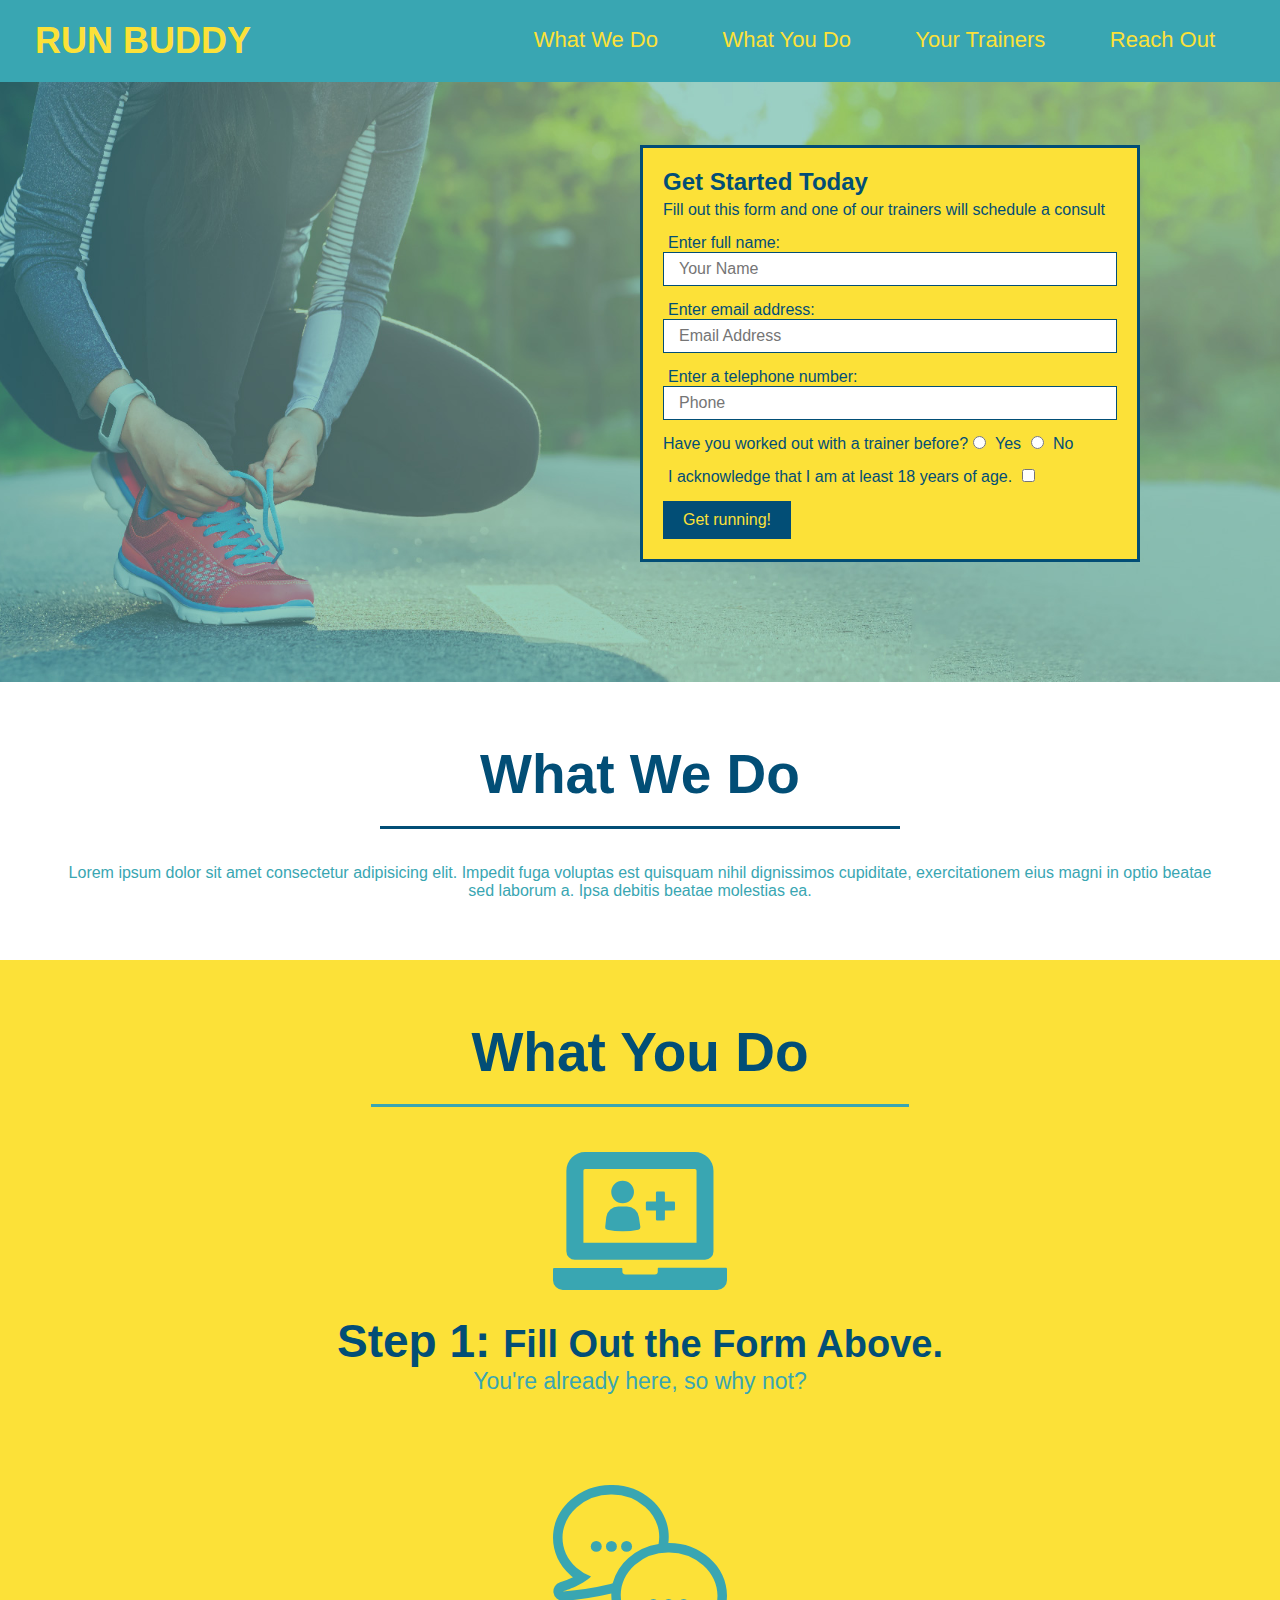
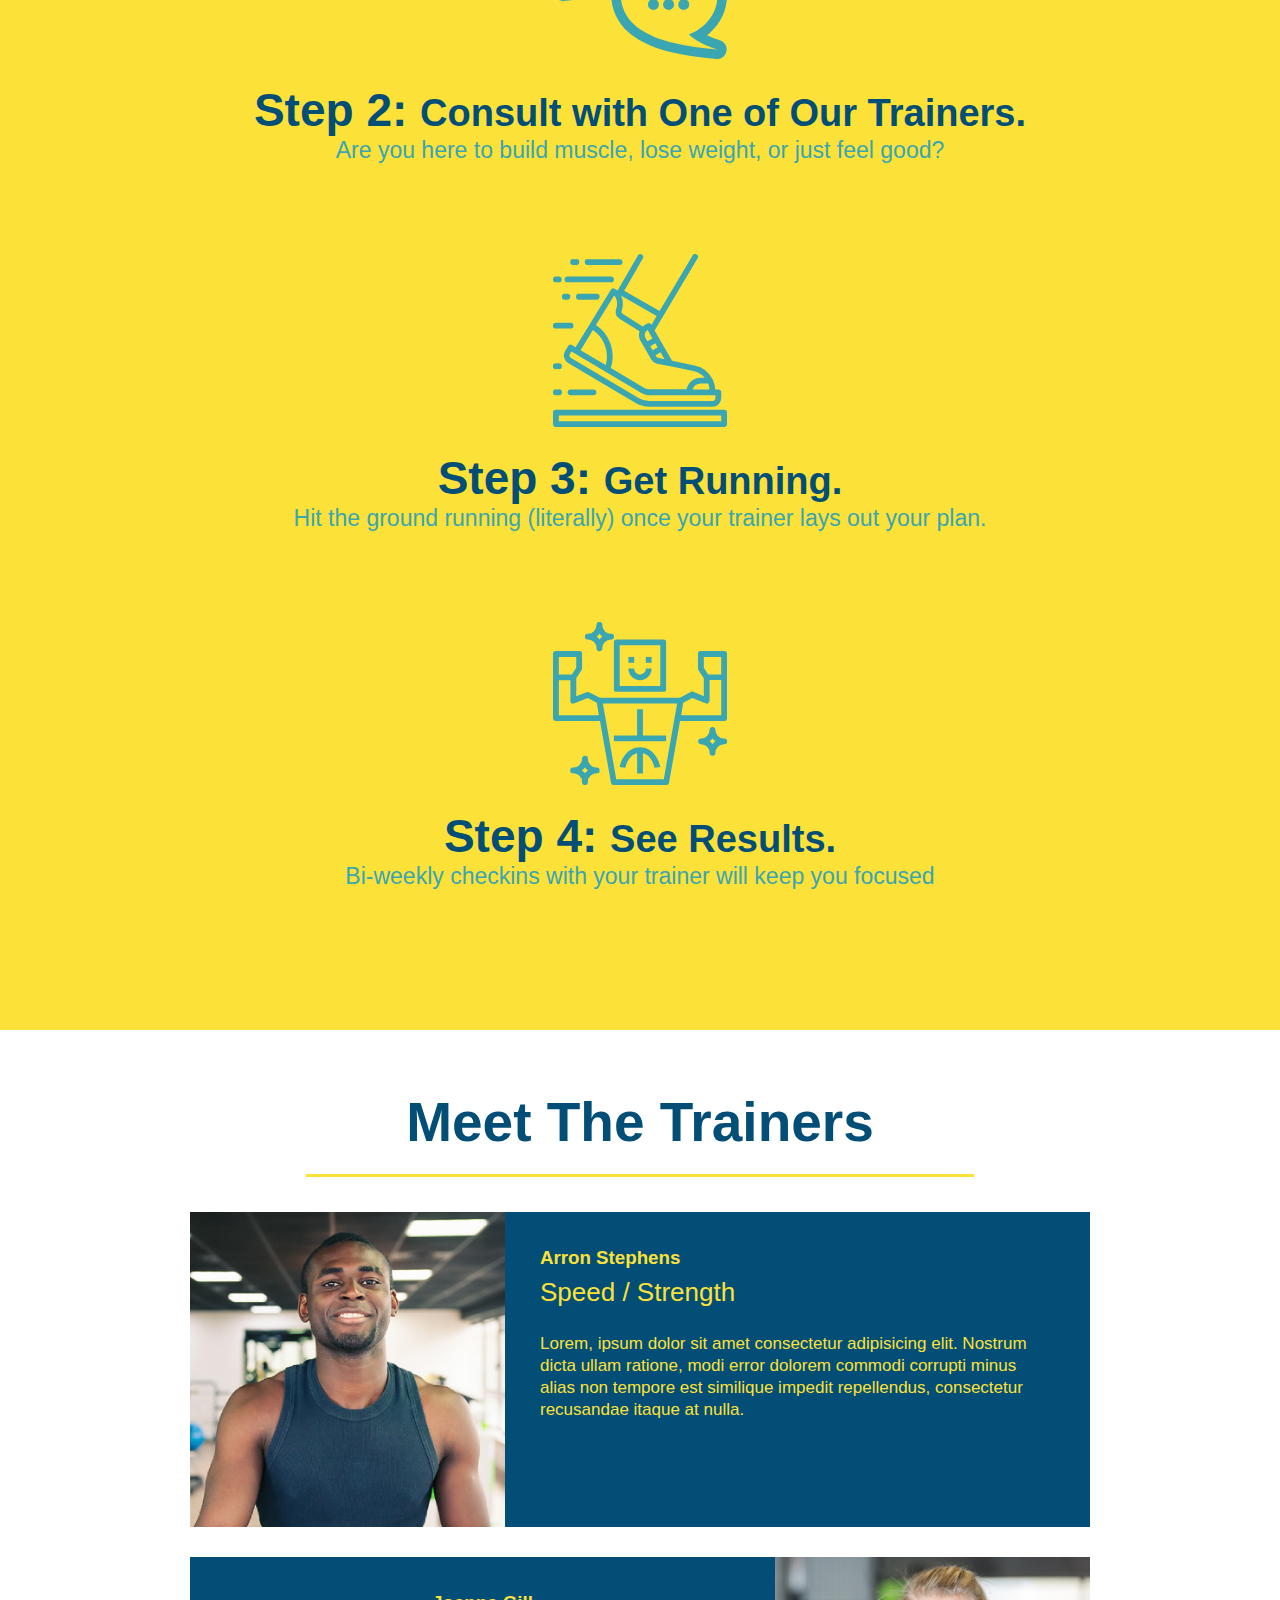
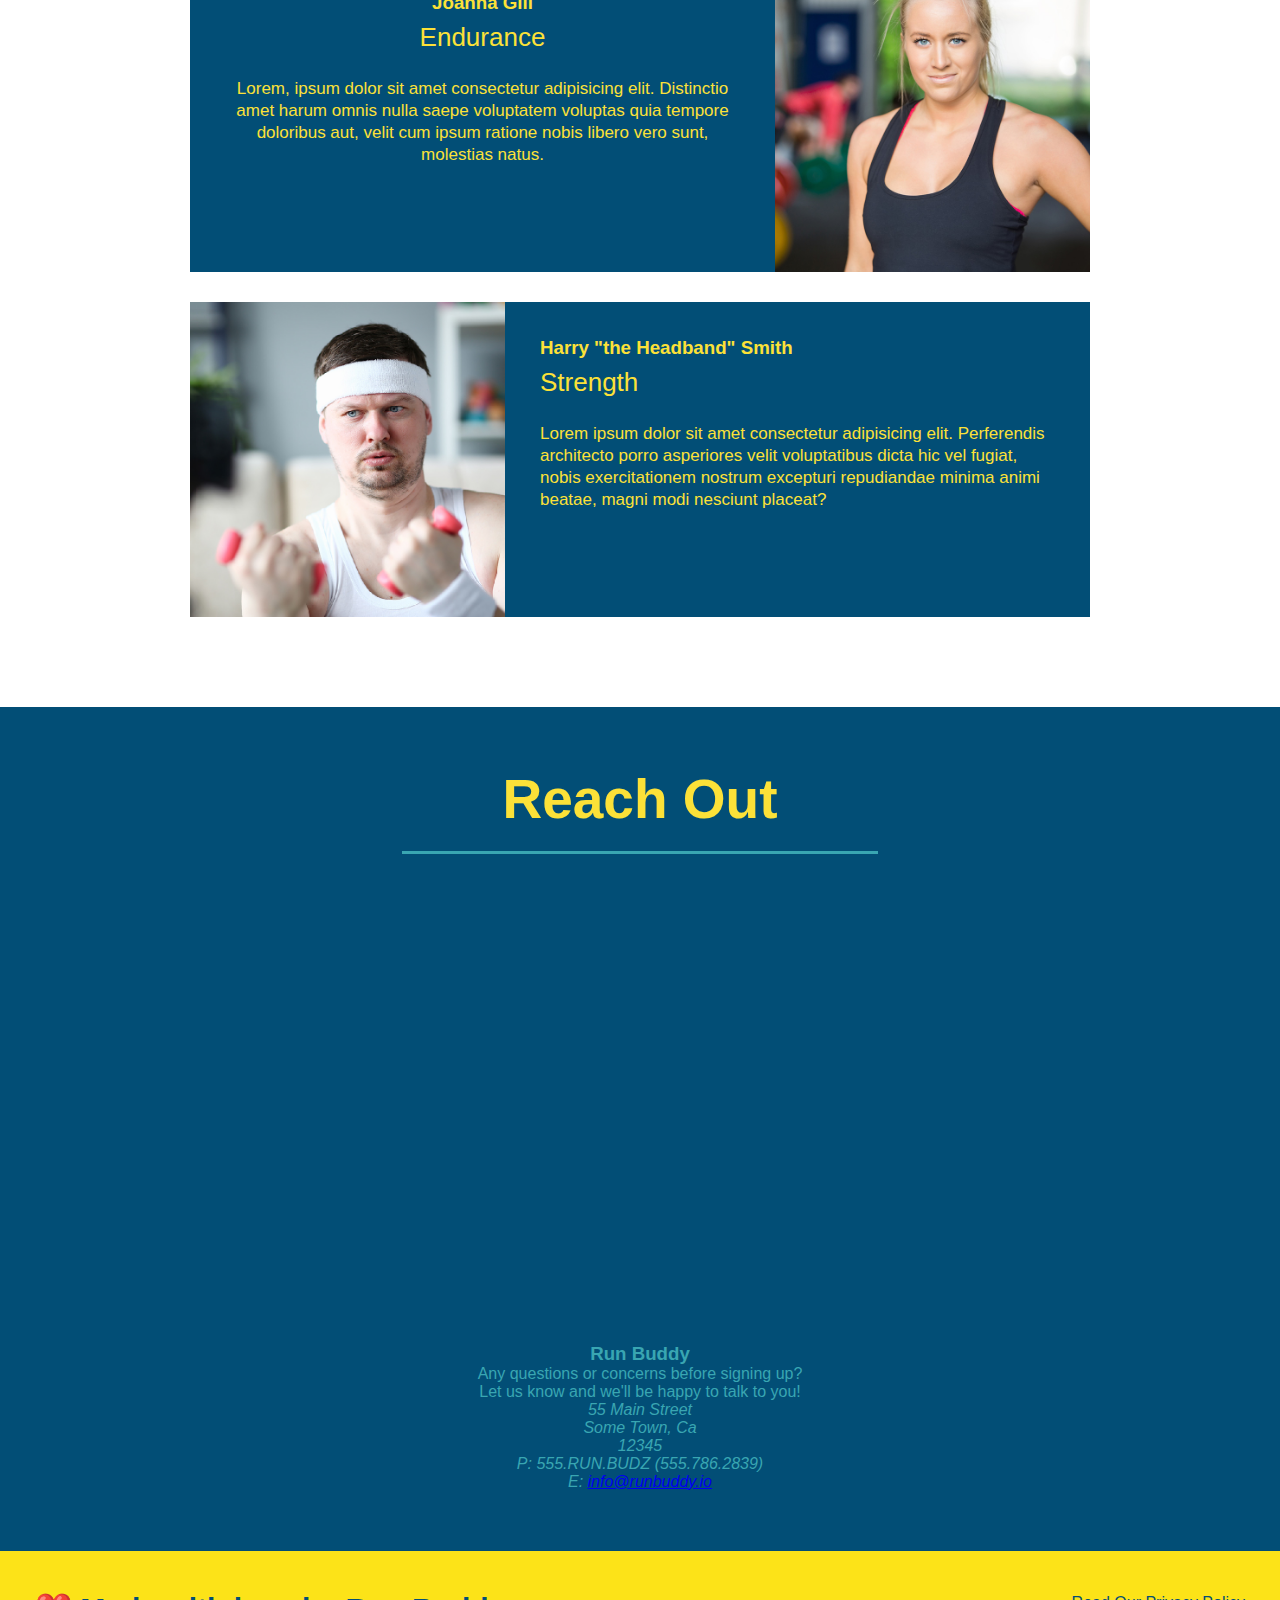
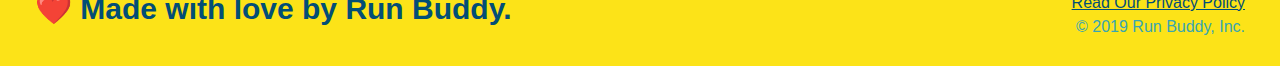
<file: run-buddy/index.html>
<!DOCTYPE html>
<html lang="en">
    <head>
        <meta charset="UTF-8"/>
        <title>RUN BUDDY</title>
        <link rel="stylesheet" href="./assets/css/style.css">
    </head>
    <body>
        <!-- navigation -->
        <header>
        <h1>
            <a href="/">RUN BUDDY</a>
        </h1>
        <nav>
            <!-- Unordered list element -->
            <ul>
                <!-- List item element -->
                <li>
                    <!-- Anchor element -->
                    <a href="#what-we-do">What We Do</a>
                </li>
                <li>
                    <a href="#what-you-do">What You Do</a>
                </li>
                <li>
                    <a href="#your-trainers">Your Trainers</a>
                </li>
                <li>
                    <a href="#reach-out">Reach Out</a>
                </li>
            </ul>
        </nav>
        </header>

        <!-- hero/jumbotron -->
        <section class="hero">
            <div class="hero-form">
                <h3>Get Started Today</h3>
                <p>Fill out this form and one of our trainers will schedule a consult</p>
            <!-- Add form element -->
            <form>
                <label for="name">Enter full name:</label>
                <input type="text" placeholder="Your Name" name="name" id="name" class="form-input" />
                <label for="email">Enter email address:</label>
                <input type="email" placeholder="Email Address" name="email" id="email" class="form-input" />
                <label for="phone">Enter a telephone number:</label>
                <input type="tel" placeholder="Phone" name="phone" id="phone" class="form-input"/>
            <p>
                Have you worked out with a trainer before?
                <input type="radio" name="trainer-confirm" id="trainer-yes" />
                <label for="trainer-yes">Yes</label>
                <input type="radio" name="trainer-confirm" id="trainer-no" />
                <label for="trainer-no">No</label>
            </p>
            <p>
                <label for="checkbox">
                    I acknowledge that I am at least 18 years of age.
                </label>
                <input type="checkbox" name="age-confirm" id="checkbox" />
            </p>
            <button type="submit">
                Get running!
            </button>
            </form>
            </div>
        </section>
        <!-- end hero -->

        <!-- "what we do" section -->
        <section id="what-we-do" class="intro">
            <h2 class="section-title primary border">What We Do</h2>
            <p>Lorem ipsum dolor sit amet consectetur adipisicing elit. Impedit fuga voluptas est quisquam nihil dignissimos cupiditate, exercitationem eius magni in optio beatae sed laborum a. Ipsa debitis beatae molestias ea.</p>
        </section>

        <!-- "what you do" section -->
        <section id="what-you-do" class="steps">
            <h2 class="section-title secondary-border">What You Do</h2>
            <div>
                <!-- insert this img element -->
                <img src="./assets/images/step-1.svg" alt="" />
                <h3>Step 1: <span>Fill Out the Form Above.</span></h3>
                <p>You're already here, so why not?</p>
            </div>

            <div>
                <img src="./assets/images/step-2.svg" alt="" />
                <h3>Step 2: <span>Consult with One of Our Trainers.</span></h3>
                <p>Are you here to build muscle, lose weight, or just feel good?</p>
                </div>
                
            <div>
                <img src="./assets/images/step-3.svg" alt="" />
                <h3>Step 3: <span>Get Running.</span></h3>
                <p>Hit the ground running (literally) once your trainer lays out your plan.</p>
            </div>

            <div>
                <img src="./assets/images/step-4.svg" alt="" />
                <h3>Step 4: <span>See Results.</span></h3>
                <p>Bi-weekly checkins with your trainer will keep you focused</p>
            </div>
        </section>

        <!-- "meet the trainers" section -->
        <section id="your-trainers" class="trainers">
            <h2 class="section-title primary-border">
                Meet The Trainers
            </h2>
            <article class="trainer">
                <img src="./assets/images/trainer-1.jpg" alt="Arron Stephens in his workout clothes, ready to pump iron" />
            <div class="trainer-bio text-left">
                <h3>Arron Stephens</h3>
                <h4>Speed / Strength</h4>
                <p>
                    Lorem, ipsum dolor sit amet consectetur adipisicing elit. Nostrum dicta ullam ratione, modi error dolorem commodi corrupti minus alias non tempore est 
                    similique impedit repellendus, consectetur recusandae itaque at nulla.
                </p>
            </div>
            </article>

            <!-- second trainer bio -->
            <article class="trainer">
                <div class="trainer-bio text-right">
                   <h3>Joanna Gill</h3>
                   <h4>Endurance</h4> 
                   <p>
                       Lorem, ipsum dolor sit amet consectetur adipisicing elit. Distinctio amet harum omnis nulla saepe voluptatem voluptas quia tempore doloribus aut, 
                       velit cum ipsum ratione nobis libero vero sunt, molestias natus.
                   </p>
                </div>
                <img src="./assets/images/trainer-2.jpg" alt="Joanna Gill cooling off after a workout" />
            </article>
            <!-- third trainer bio -->
            <article class="trainer">
                <img src="./assets/images/trainer-3.jpg" alt="Harry Smith wearing a headband and lifting comically small pink weights" />
                <div class="trainer-bio text-left">
                    <h3>Harry "the Headband" Smith</h3>
                    <h4>Strength</h4>
                    <p>
                        Lorem ipsum dolor sit amet consectetur adipisicing elit. Perferendis architecto porro asperiores velit voluptatibus dicta hic vel fugiat, 
                        nobis exercitationem nostrum excepturi repudiandae minima animi beatae, magni modi nesciunt placeat?
                    </p>
                </div>
            </article>
        </section>

        <!-- "reach out" section -->
        <section id="reach-out" class="contact">
            <h2 class="section-title secondary-border">Reach Out</h2>
            <div class="contact info">
                <iframe src="https://www.google.com/maps/embed?pb=!1m18!1m12!1m3!1d2828.364745866645!2d-93.24440348421113!3d44.854868881913866!2m3!1f0!2f0!3f0!3m2!1i1024!2i768!4f13.1!3m3!1m2!1s0x87f62f6c393c612d%3A0xb3c6f1806e78286b!2sMall%20of%20America%C2%AE!5e0!3m2!1sen!2sus!4v1634283811141!5m2!1sen!2sus" style="border:0;" allowfullscreen="" loading="lazy" width="600" height="450" style="border:0;" allowfullscreen="" loading="lazy">
                </iframe>
            </div>
            <div>
                <h3>Run Buddy</h3>
                <p>
                    Any questions or concerns before signing up?
                <br/>
                Let us know and we'll be happy to talk to you!
                </p>
                <address>
                    55 Main Street <br/>
                    Some Town, Ca <br/>
                    12345 <br/>
                    P: 555.RUN.BUDZ (555.786.2839)<br/>
                    E: <a href="mailto:info@runbuddy.io">info@runbuddy.io</a>
                </address>
            </div>
        </section>

        <!-- footer -->
        <footer>
            <h2>❤️ Made with love by Run Buddy.</h2>
            <div>
                <a href="#">Read Our Privacy Policy</a><br/>
                &copy; 2019 Run Buddy, Inc.
            </div>
        </footer>
    </body>
</html>
</file>
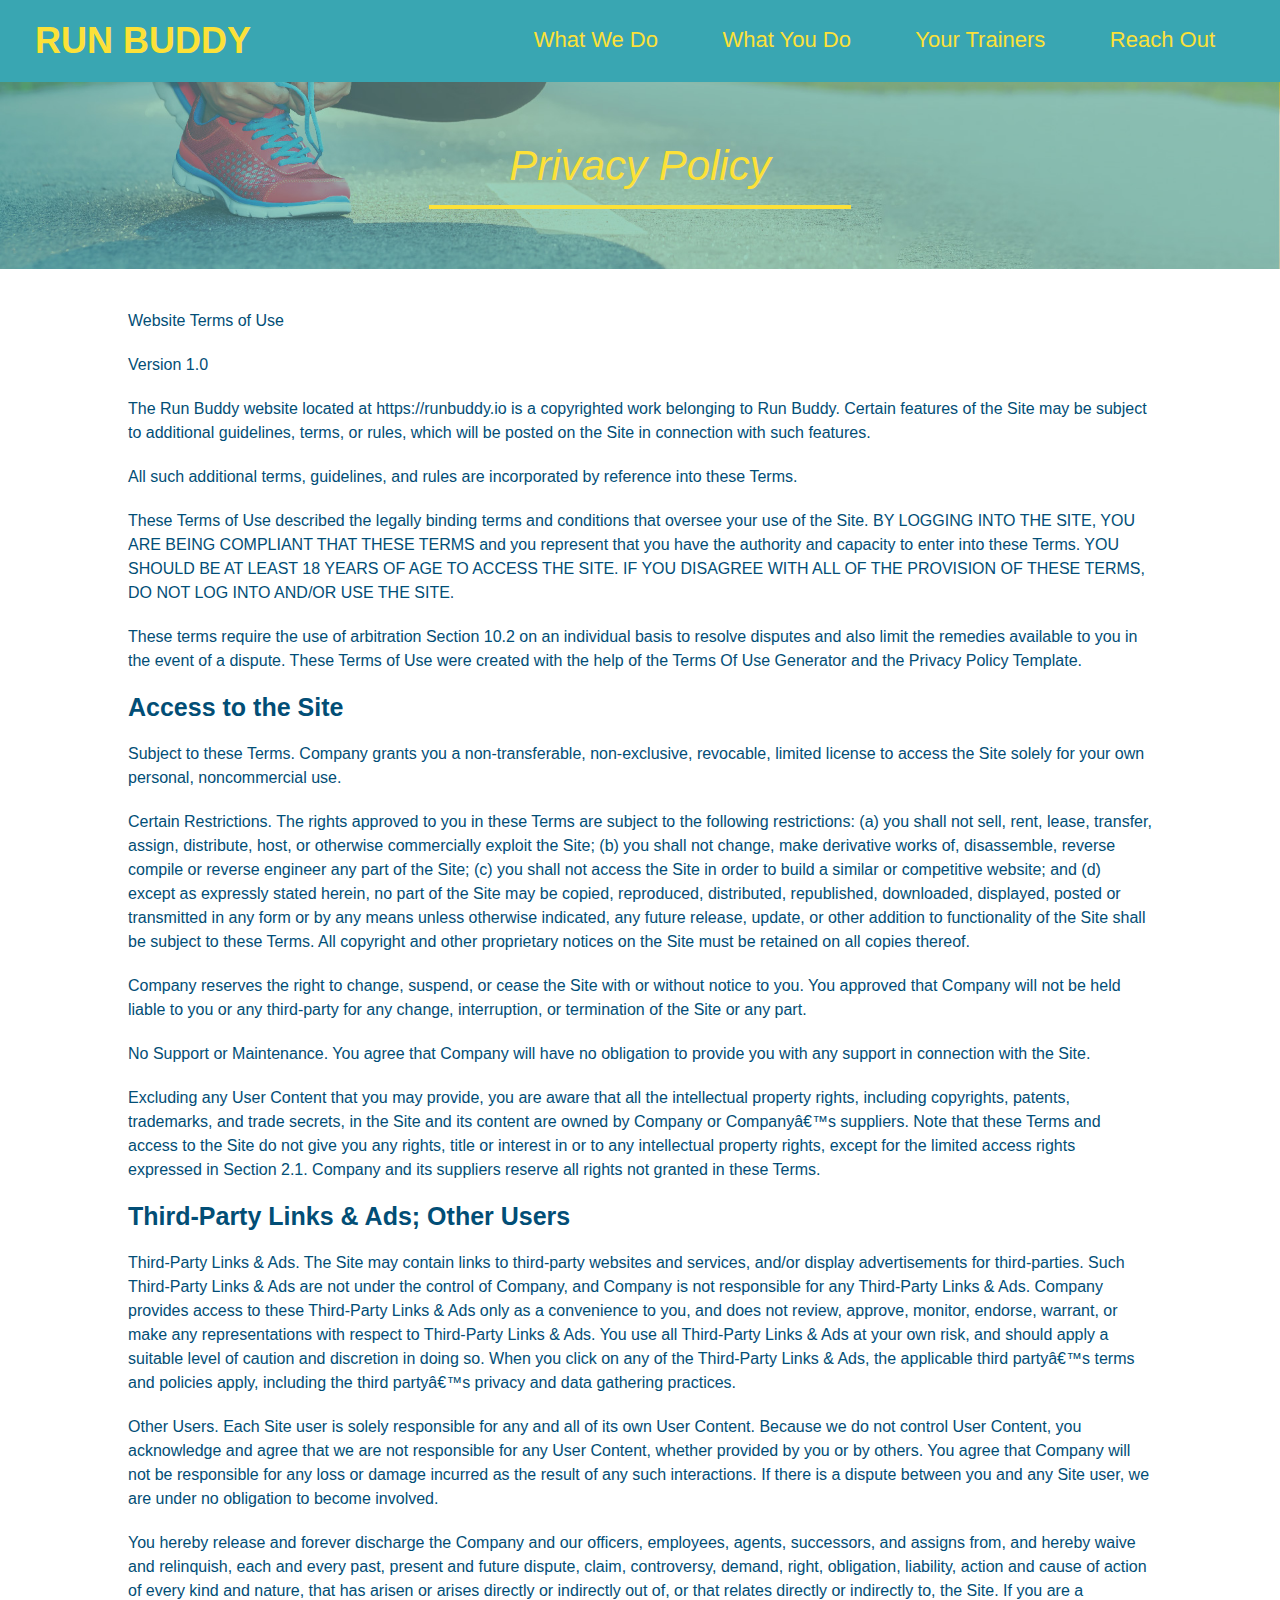
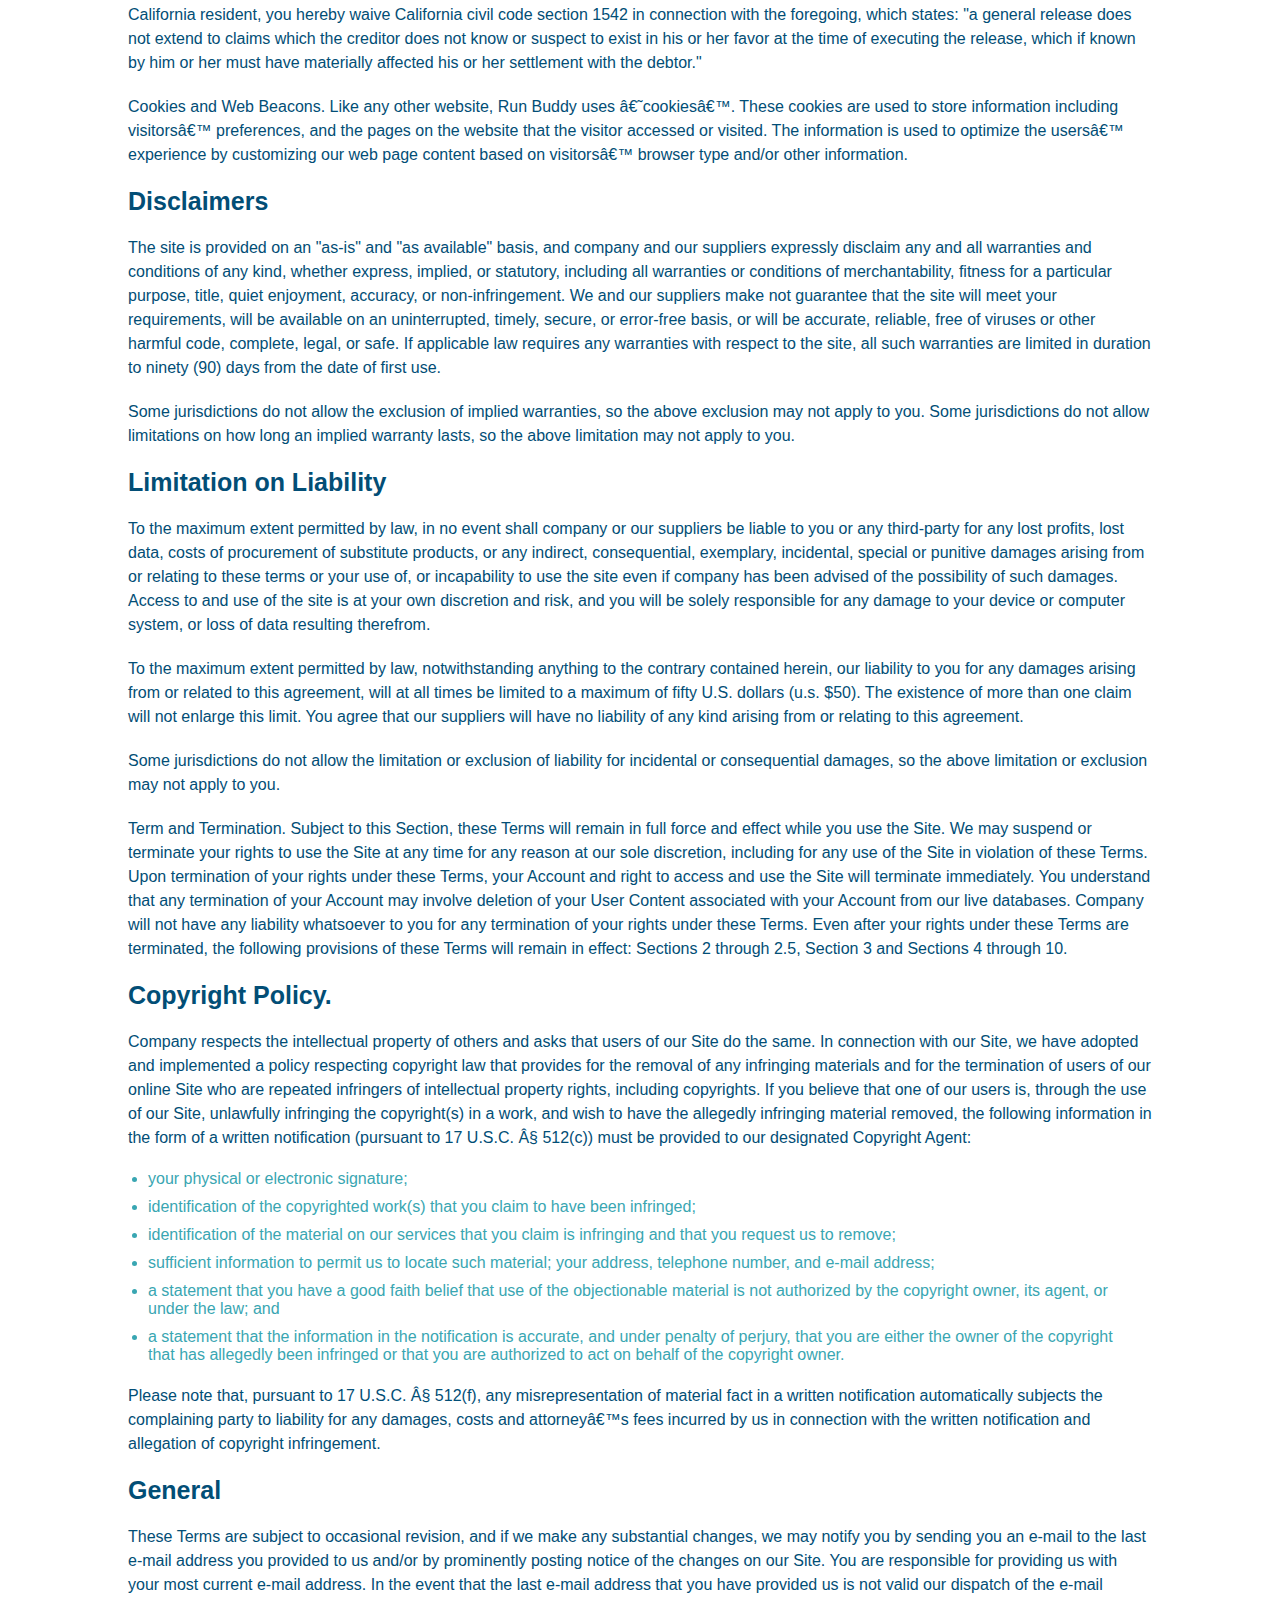
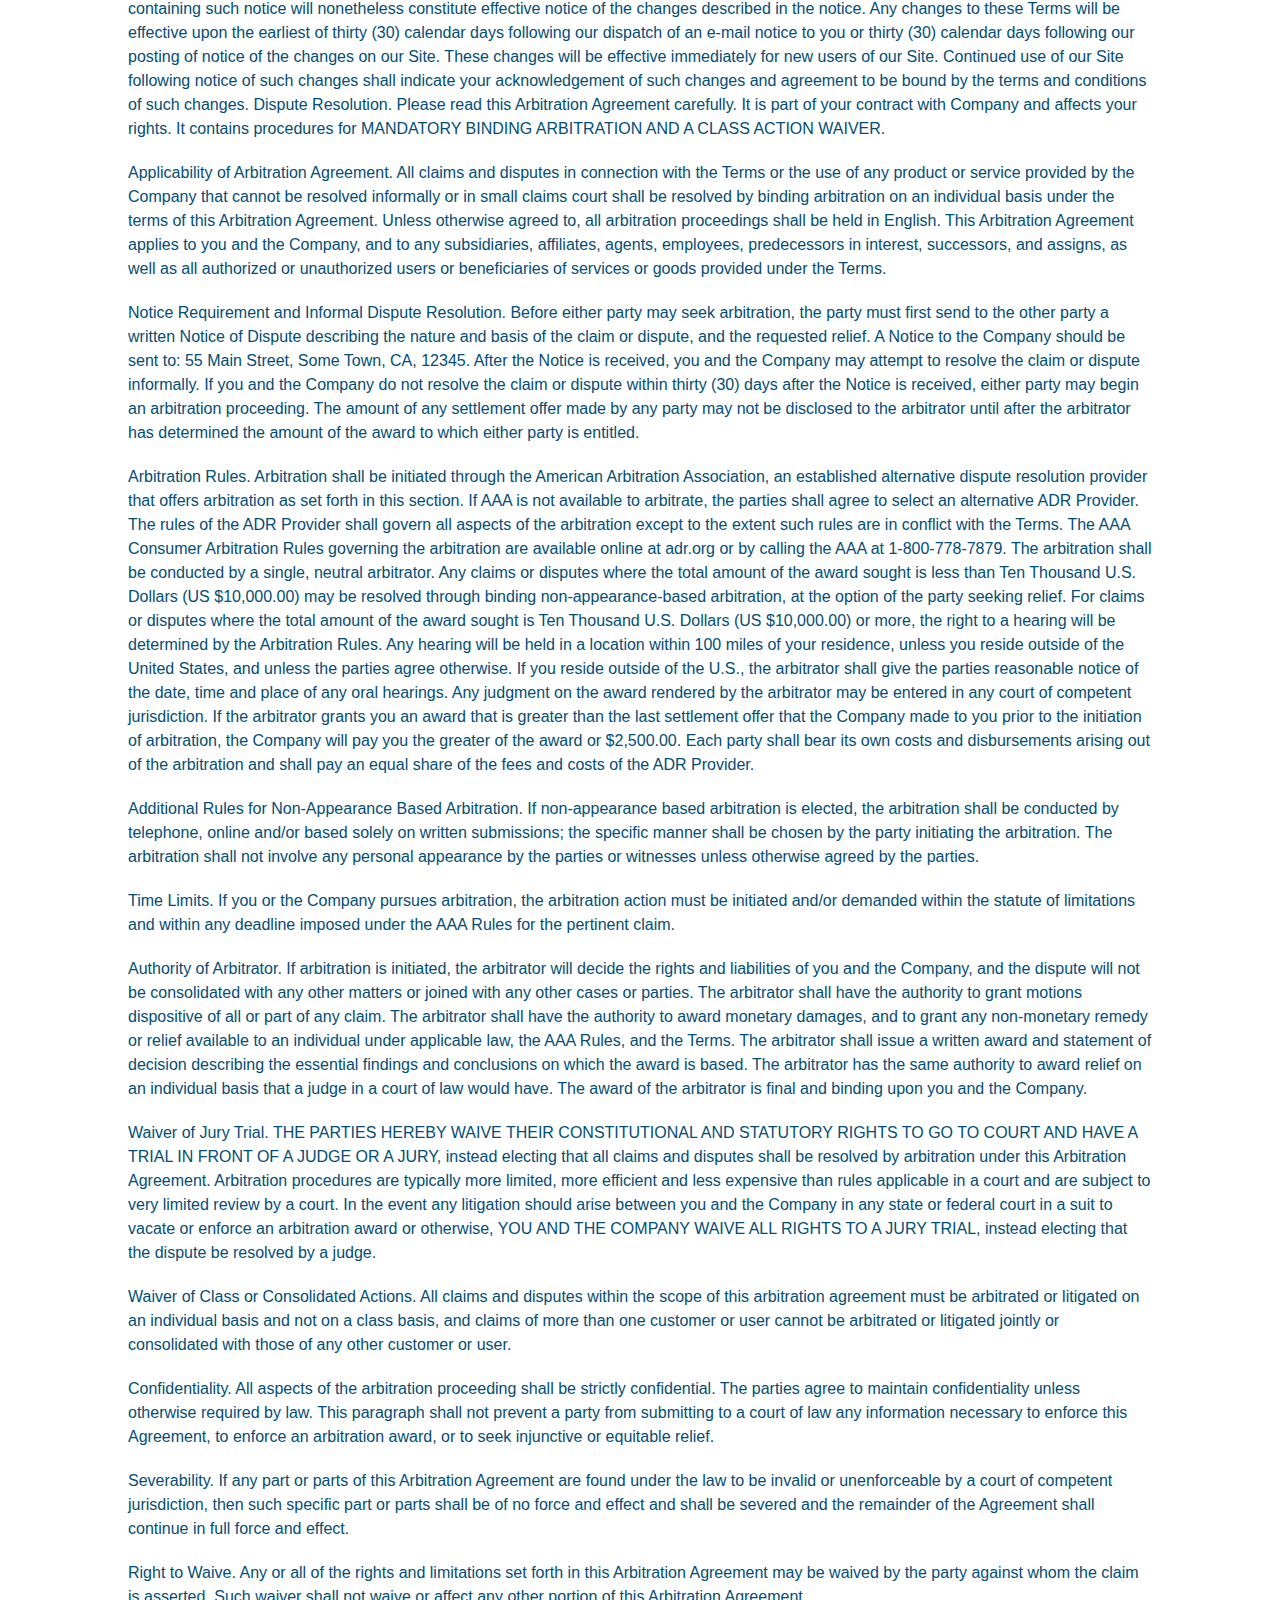
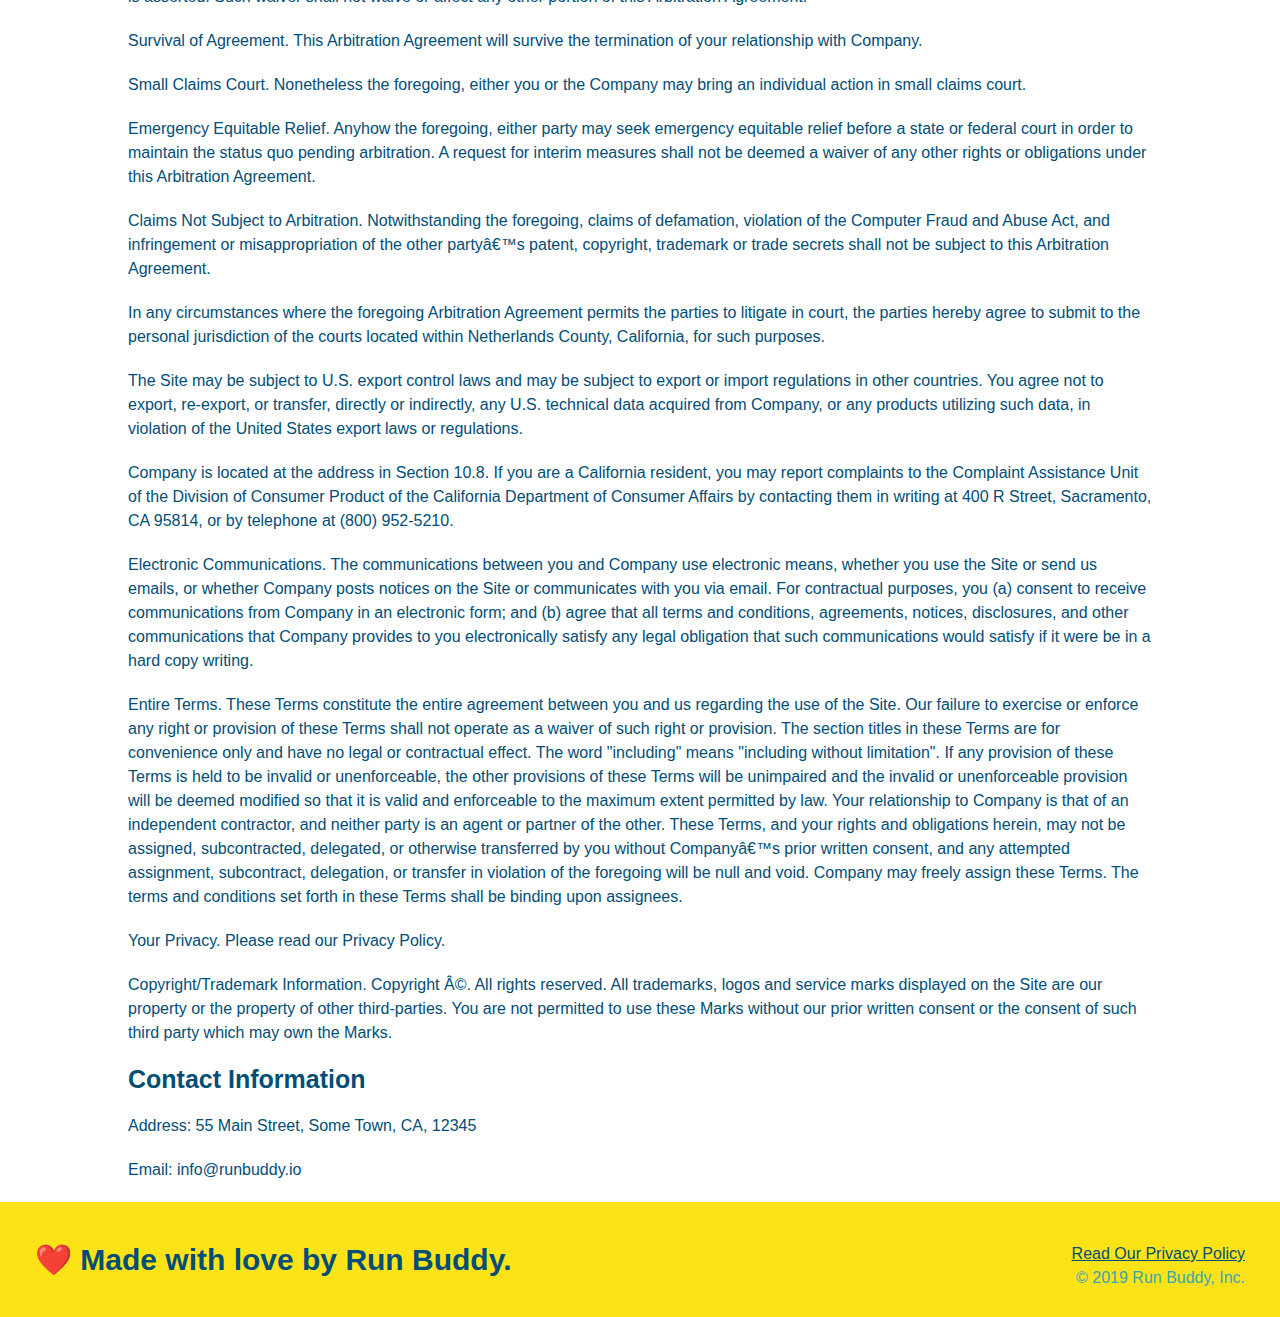
<file: run-buddy/privacy-policy.html>
<!DOCTYPE html>
<html lang="en">
    <head>
        <meta charset="UTF-8" />
        <title>Privacy Policy - Run Buddy</title>
        <link rel="stylesheet" href="./assets/css/style.css" />

        <link rel="stylesheet" href="./assets/css/secondary-styles.css" /> 
        <body>
             <!-- navigation -->
        <header>
            <h1>
                <a href="/">RUN BUDDY</a>
            </h1>
            <nav>
                <!-- Unordered list element -->
                <ul>
                    <!-- List item element -->
                    <li>
                        <!-- Anchor element -->
                        <a href="./index.html#what-we-do">What We Do</a>
                    </li>
                    <li>
                        <a href="./index.html#what-you-do">What You Do</a>
                    </li>
                    <li>
                        <a href="./index.html#your-trainers">Your Trainers</a>
                    </li>
                    <li>
                        <a href="./index.html#reach-out">Reach Out</a>
                    </li>
                </ul>
            </nav>
            </header>

            <section class="hero">
                <h2 class="page-title">
                    Privacy Policy
                </h2>
            </section>
            
            <article class="secondary-content">
                <p>
                    Website Terms of Use
                  </p>
            
                  <p>
                    Version 1.0
                  </p>
            
                  <p>
                    The Run Buddy website located at https://runbuddy.io is a copyrighted work belonging to Run Buddy. Certain
                    features of the Site may be subject to additional guidelines, terms, or rules, which will be posted on the Site
                    in connection with such features.
                  </p>
            
                  <p>
                    All such additional terms, guidelines, and rules are incorporated by reference into these Terms.
                  </p>
            
                  <p>
                    These Terms of Use described the legally binding terms and conditions that oversee your use of the Site. BY
                    LOGGING INTO THE SITE, YOU ARE BEING COMPLIANT THAT THESE TERMS and you represent that you have the authority
                    and capacity to enter into these Terms. YOU SHOULD BE AT LEAST 18 YEARS OF AGE TO ACCESS THE SITE. IF YOU
                    DISAGREE WITH ALL OF THE PROVISION OF THESE TERMS, DO NOT LOG INTO AND/OR USE THE SITE.
                  </p>
            
                  <p>
                    These terms require the use of arbitration Section 10.2 on an individual basis to resolve disputes and also
                    limit the remedies available to you in the event of a dispute. These Terms of Use were created with the help of
                    the Terms Of Use Generator and the Privacy Policy Template.
                  </p>
            
                  <h3>
                    Access to the Site
                  </h3>
            
                  <p>
                    Subject to these Terms. Company grants you a non-transferable, non-exclusive, revocable, limited license to
                    access the Site solely for your own personal, noncommercial use.
                  </p>
            
                  <p>
                    Certain Restrictions. The rights approved to you in these Terms are subject to the following restrictions: (a)
                    you shall not sell, rent, lease, transfer, assign, distribute, host, or otherwise commercially exploit the Site;
                    (b) you shall not change, make derivative works of, disassemble, reverse compile or reverse engineer any part of
                    the Site; (c) you shall not access the Site in order to build a similar or competitive website; and (d) except
                    as expressly stated herein, no part of the Site may be copied, reproduced, distributed, republished, downloaded,
                    displayed, posted or transmitted in any form or by any means unless otherwise indicated, any future release,
                    update, or other addition to functionality of the Site shall be subject to these Terms. All copyright and other
                    proprietary notices on the Site must be retained on all copies thereof.
                  </p>
            
                  <p>
                    Company reserves the right to change, suspend, or cease the Site with or without notice to you. You approved
                    that Company will not be held liable to you or any third-party for any change, interruption, or termination of
                    the Site or any part.
                  </p>
            
                  <p>
                    No Support or Maintenance. You agree that Company will have no obligation to provide you with any support in
                    connection with the Site.
                  </p>
            
                  <p>
                    Excluding any User Content that you may provide, you are aware that all the intellectual property rights,
                    including copyrights, patents, trademarks, and trade secrets, in the Site and its content are owned by Company
                    or Companyâ€™s suppliers. Note that these Terms and access to the Site do not give you any rights, title or
                    interest in or to any intellectual property rights, except for the limited access rights expressed in Section
                    2.1. Company and its suppliers reserve all rights not granted in these Terms.
                  </p>
            
                  <h3>
                    Third-Party Links & Ads; Other Users
                  </h3>
            
                  <p>
                    Third-Party Links & Ads. The Site may contain links to third-party websites and services, and/or display
                    advertisements for third-parties. Such Third-Party Links & Ads are not under the control of Company, and Company
                    is not responsible for any Third-Party Links & Ads. Company provides access to these Third-Party Links & Ads
                    only as a convenience to you, and does not review, approve, monitor, endorse, warrant, or make any
                    representations with respect to Third-Party Links & Ads. You use all Third-Party Links & Ads at your own risk,
                    and should apply a suitable level of caution and discretion in doing so. When you click on any of the
                    Third-Party Links & Ads, the applicable third partyâ€™s terms and policies apply, including the third partyâ€™s
                    privacy and data gathering practices.
                  </p>
            
                  <p>
                    Other Users. Each Site user is solely responsible for any and all of its own User Content. Because we do not
                    control User Content, you acknowledge and agree that we are not responsible for any User Content, whether
                    provided by you or by others. You agree that Company will not be responsible for any loss or damage incurred as
                    the result of any such interactions. If there is a dispute between you and any Site user, we are under no
                    obligation to become involved.
                  </p>
            
                  <p>
                    You hereby release and forever discharge the Company and our officers, employees, agents, successors, and
                    assigns from, and hereby waive and relinquish, each and every past, present and future dispute, claim,
                    controversy, demand, right, obligation, liability, action and cause of action of every kind and nature, that has
                    arisen or arises directly or indirectly out of, or that relates directly or indirectly to, the Site. If you are
                    a California resident, you hereby waive California civil code section 1542 in connection with the foregoing,
                    which states: "a general release does not extend to claims which the creditor does not know or suspect to exist
                    in his or her favor at the time of executing the release, which if known by him or her must have materially
                    affected his or her settlement with the debtor."
                  </p>
            
                  <p>
                    Cookies and Web Beacons. Like any other website, Run Buddy uses â€˜cookiesâ€™. These cookies are used to store
                    information including visitorsâ€™ preferences, and the pages on the website that the visitor accessed or visited.
                    The information is used to optimize the usersâ€™ experience by customizing our web page content based on visitorsâ€™
                    browser type and/or other information.
                  </p>
            
                  <h3>
                    Disclaimers
                  </h3>
            
                  <p>
                    The site is provided on an "as-is" and "as available" basis, and company and our suppliers expressly disclaim
                    any and all warranties and conditions of any kind, whether express, implied, or statutory, including all
                    warranties or conditions of merchantability, fitness for a particular purpose, title, quiet enjoyment, accuracy,
                    or non-infringement. We and our suppliers make not guarantee that the site will meet your requirements, will be
                    available on an uninterrupted, timely, secure, or error-free basis, or will be accurate, reliable, free of
                    viruses or other harmful code, complete, legal, or safe. If applicable law requires any warranties with respect
                    to the site, all such warranties are limited in duration to ninety (90) days from the date of first use.
                  </p>
            
                  <p>
                    Some jurisdictions do not allow the exclusion of implied warranties, so the above exclusion may not apply to
                    you. Some jurisdictions do not allow limitations on how long an implied warranty lasts, so the above limitation
                    may not apply to you.
                  </p>
            
                  <h3>
                    Limitation on Liability
                  </h3>
            
                  <p>
                    To the maximum extent permitted by law, in no event shall company or our suppliers be liable to you or any
                    third-party for any lost profits, lost data, costs of procurement of substitute products, or any indirect,
                    consequential, exemplary, incidental, special or punitive damages arising from or relating to these terms or
                    your use of, or incapability to use the site even if company has been advised of the possibility of such
                    damages. Access to and use of the site is at your own discretion and risk, and you will be solely responsible
                    for any damage to your device or computer system, or loss of data resulting therefrom.
                  </p>
            
                  <p>
                    To the maximum extent permitted by law, notwithstanding anything to the contrary contained herein, our liability
                    to you for any damages arising from or related to this agreement, will at all times be limited to a maximum of
                    fifty U.S. dollars (u.s. $50). The existence of more than one claim will not enlarge this limit. You agree that
                    our suppliers will have no liability of any kind arising from or relating to this agreement.
                  </p>
            
                  <p>
                    Some jurisdictions do not allow the limitation or exclusion of liability for incidental or consequential
                    damages, so the above limitation or exclusion may not apply to you.
                  </p>
            
                  <p>
                    Term and Termination. Subject to this Section, these Terms will remain in full force and effect while you use
                    the Site. We may suspend or terminate your rights to use the Site at any time for any reason at our sole
                    discretion, including for any use of the Site in violation of these Terms. Upon termination of your rights under
                    these Terms, your Account and right to access and use the Site will terminate immediately. You understand that
                    any termination of your Account may involve deletion of your User Content associated with your Account from our
                    live databases. Company will not have any liability whatsoever to you for any termination of your rights under
                    these Terms. Even after your rights under these Terms are terminated, the following provisions of these Terms
                    will remain in effect: Sections 2 through 2.5, Section 3 and Sections 4 through 10.
                  </p>
            
                  <h3>
                    Copyright Policy.
                  </h3>
            
                  <p>
                    Company respects the intellectual property of others and asks that users of our Site do the same. In connection
                    with our Site, we have adopted and implemented a policy respecting copyright law that provides for the removal
                    of any infringing materials and for the termination of users of our online Site who are repeated infringers of
                    intellectual property rights, including copyrights. If you believe that one of our users is, through the use of
                    our Site, unlawfully infringing the copyright(s) in a work, and wish to have the allegedly infringing material
                    removed, the following information in the form of a written notification (pursuant to 17 U.S.C. Â§ 512(c)) must
                    be provided to our designated Copyright Agent:
                  </p>
            
                  <ul>
                    <li>
                      your physical or electronic signature;
                    </li>
                    <li>
                      identification of the copyrighted work(s) that you claim to have been infringed;
                    </li>
                    <li>
                      identification of the material on our services that you claim is infringing and that you request us to remove;
                    </li>
                    <li>
                      sufficient information to permit us to locate such material; your address, telephone number, and e-mail
                      address;
                    </li>
                    <li>
                      a statement that you have a good faith belief that use of the objectionable material is not authorized by the
                      copyright owner, its agent, or under the law; and
                    </li>
                    <li>
                      a statement that the information in the notification is accurate, and under penalty of perjury, that you are
                      either the owner of the copyright that has allegedly been infringed or that you are authorized to act on
                      behalf of the copyright owner.
                    </li>
                  </ul>
            
                  <p>
                    Please note that, pursuant to 17 U.S.C. Â§ 512(f), any misrepresentation of material fact in a written
                    notification automatically subjects the complaining party to liability for any damages, costs and attorneyâ€™s
                    fees incurred by us in connection with the written notification and allegation of copyright infringement.
                  </p>
            
                  <h3>
                    General
                  </h3>
            
                  <p>
                    These Terms are subject to occasional revision, and if we make any substantial changes, we may notify you by
                    sending you an e-mail to the last e-mail address you provided to us and/or by prominently posting notice of the
                    changes on our Site. You are responsible for providing us with your most current e-mail address. In the event
                    that the last e-mail address that you have provided us is not valid our dispatch of the e-mail containing such
                    notice will nonetheless constitute effective notice of the changes described in the notice. Any changes to these
                    Terms will be effective upon the earliest of thirty (30) calendar days following our dispatch of an e-mail
                    notice to you or thirty (30) calendar days following our posting of notice of the changes on our Site. These
                    changes will be effective immediately for new users of our Site. Continued use of our Site following notice of
                    such changes shall indicate your acknowledgement of such changes and agreement to be bound by the terms and
                    conditions of such changes. Dispute Resolution. Please read this Arbitration Agreement carefully. It is part of
                    your contract with Company and affects your rights. It contains procedures for MANDATORY BINDING ARBITRATION AND
                    A CLASS ACTION WAIVER.
                  </p>
            
                  <p>
                    Applicability of Arbitration Agreement. All claims and disputes in connection with the Terms or the use of any
                    product or service provided by the Company that cannot be resolved informally or in small claims court shall be
                    resolved by binding arbitration on an individual basis under the terms of this Arbitration Agreement. Unless
                    otherwise agreed to, all arbitration proceedings shall be held in English. This Arbitration Agreement applies to
                    you and the Company, and to any subsidiaries, affiliates, agents, employees, predecessors in interest,
                    successors, and assigns, as well as all authorized or unauthorized users or beneficiaries of services or goods
                    provided under the Terms.
                  </p>
            
                  <p>
                    Notice Requirement and Informal Dispute Resolution. Before either party may seek arbitration, the party must
                    first send to the other party a written Notice of Dispute describing the nature and basis of the claim or
                    dispute, and the requested relief. A Notice to the Company should be sent to: 55 Main Street, Some Town, CA,
                    12345. After the Notice is received, you and the Company may attempt to resolve the claim or dispute informally.
                    If you and the Company do not resolve the claim or dispute within thirty (30) days after the Notice is received,
                    either party may begin an arbitration proceeding. The amount of any settlement offer made by any party may not
                    be disclosed to the arbitrator until after the arbitrator has determined the amount of the award to which either
                    party is entitled.
                  </p>
            
                  <p>
                    Arbitration Rules. Arbitration shall be initiated through the American Arbitration Association, an established
                    alternative dispute resolution provider that offers arbitration as set forth in this section. If AAA is not
                    available to arbitrate, the parties shall agree to select an alternative ADR Provider. The rules of the ADR
                    Provider shall govern all aspects of the arbitration except to the extent such rules are in conflict with the
                    Terms. The AAA Consumer Arbitration Rules governing the arbitration are available online at adr.org or by
                    calling the AAA at 1-800-778-7879. The arbitration shall be conducted by a single, neutral arbitrator. Any
                    claims or disputes where the total amount of the award sought is less than Ten Thousand U.S. Dollars (US
                    $10,000.00) may be resolved through binding non-appearance-based arbitration, at the option of the party seeking
                    relief. For claims or disputes where the total amount of the award sought is Ten Thousand U.S. Dollars (US
                    $10,000.00) or more, the right to a hearing will be determined by the Arbitration Rules. Any hearing will be
                    held in a location within 100 miles of your residence, unless you reside outside of the United States, and
                    unless the parties agree otherwise. If you reside outside of the U.S., the arbitrator shall give the parties
                    reasonable notice of the date, time and place of any oral hearings. Any judgment on the award rendered by the
                    arbitrator may be entered in any court of competent jurisdiction. If the arbitrator grants you an award that is
                    greater than the last settlement offer that the Company made to you prior to the initiation of arbitration, the
                    Company will pay you the greater of the award or $2,500.00. Each party shall bear its own costs and
                    disbursements arising out of the arbitration and shall pay an equal share of the fees and costs of the ADR
                    Provider.
                  </p>
            
                  <p>
                    Additional Rules for Non-Appearance Based Arbitration. If non-appearance based arbitration is elected, the
                    arbitration shall be conducted by telephone, online and/or based solely on written submissions; the specific
                    manner shall be chosen by the party initiating the arbitration. The arbitration shall not involve any personal
                    appearance by the parties or witnesses unless otherwise agreed by the parties.
                  </p>
            
                  <p>
                    Time Limits. If you or the Company pursues arbitration, the arbitration action must be initiated and/or demanded
                    within the statute of limitations and within any deadline imposed under the AAA Rules for the pertinent claim.
                  </p>
            
                  <p>
                    Authority of Arbitrator. If arbitration is initiated, the arbitrator will decide the rights and liabilities of
                    you and the Company, and the dispute will not be consolidated with any other matters or joined with any other
                    cases or parties. The arbitrator shall have the authority to grant motions dispositive of all or part of any
                    claim. The arbitrator shall have the authority to award monetary damages, and to grant any non-monetary remedy
                    or relief available to an individual under applicable law, the AAA Rules, and the Terms. The arbitrator shall
                    issue a written award and statement of decision describing the essential findings and conclusions on which the
                    award is based. The arbitrator has the same authority to award relief on an individual basis that a judge in a
                    court of law would have. The award of the arbitrator is final and binding upon you and the Company.
                  </p>
            
                  <p>
                    Waiver of Jury Trial. THE PARTIES HEREBY WAIVE THEIR CONSTITUTIONAL AND STATUTORY RIGHTS TO GO TO COURT AND HAVE
                    A TRIAL IN FRONT OF A JUDGE OR A JURY, instead electing that all claims and disputes shall be resolved by
                    arbitration under this Arbitration Agreement. Arbitration procedures are typically more limited, more efficient
                    and less expensive than rules applicable in a court and are subject to very limited review by a court. In the
                    event any litigation should arise between you and the Company in any state or federal court in a suit to vacate
                    or enforce an arbitration award or otherwise, YOU AND THE COMPANY WAIVE ALL RIGHTS TO A JURY TRIAL, instead
                    electing that the dispute be resolved by a judge.
                  </p>
            
                  <p>
                    Waiver of Class or Consolidated Actions. All claims and disputes within the scope of this arbitration agreement
                    must be arbitrated or litigated on an individual basis and not on a class basis, and claims of more than one
                    customer or user cannot be arbitrated or litigated jointly or consolidated with those of any other customer or
                    user.
                  </p>
            
                  <p>
                    Confidentiality. All aspects of the arbitration proceeding shall be strictly confidential. The parties agree to
                    maintain confidentiality unless otherwise required by law. This paragraph shall not prevent a party from
                    submitting to a court of law any information necessary to enforce this Agreement, to enforce an arbitration
                    award, or to seek injunctive or equitable relief.
                  </p>
            
                  <p>
                    Severability. If any part or parts of this Arbitration Agreement are found under the law to be invalid or
                    unenforceable by a court of competent jurisdiction, then such specific part or parts shall be of no force and
                    effect and shall be severed and the remainder of the Agreement shall continue in full force and effect.
                  </p>
            
                  <p>
                    Right to Waive. Any or all of the rights and limitations set forth in this Arbitration Agreement may be waived
                    by the party against whom the claim is asserted. Such waiver shall not waive or affect any other portion of this
                    Arbitration Agreement.
                  </p>
            
                  <p>
                    Survival of Agreement. This Arbitration Agreement will survive the termination of your relationship with
                    Company.
                  </p>
            
                  <p>
                    Small Claims Court. Nonetheless the foregoing, either you or the Company may bring an individual action in small
                    claims court.
                  </p>
            
                  <p>
                    Emergency Equitable Relief. Anyhow the foregoing, either party may seek emergency equitable relief before a
                    state or federal court in order to maintain the status quo pending arbitration. A request for interim measures
                    shall not be deemed a waiver of any other rights or obligations under this Arbitration Agreement.
                  </p>
            
                  <p>
                    Claims Not Subject to Arbitration. Notwithstanding the foregoing, claims of defamation, violation of the
                    Computer Fraud and Abuse Act, and infringement or misappropriation of the other partyâ€™s patent, copyright,
                    trademark or trade secrets shall not be subject to this Arbitration Agreement.
                  </p>
            
                  <p>
                    In any circumstances where the foregoing Arbitration Agreement permits the parties to litigate in court, the
                    parties hereby agree to submit to the personal jurisdiction of the courts located within Netherlands County,
                    California, for such purposes.
                  </p>
            
                  <p>
                    The Site may be subject to U.S. export control laws and may be subject to export or import regulations in other
                    countries. You agree not to export, re-export, or transfer, directly or indirectly, any U.S. technical data
                    acquired from Company, or any products utilizing such data, in violation of the United States export laws or
                    regulations.
                  </p>
            
                  <p>
                    Company is located at the address in Section 10.8. If you are a California resident, you may report complaints
                    to the Complaint Assistance Unit of the Division of Consumer Product of the California Department of Consumer
                    Affairs by contacting them in writing at 400 R Street, Sacramento, CA 95814, or by telephone at (800) 952-5210.
                  </p>
            
                  <p>
                    Electronic Communications. The communications between you and Company use electronic means, whether you use the
                    Site or send us emails, or whether Company posts notices on the Site or communicates with you via email. For
                    contractual purposes, you (a) consent to receive communications from Company in an electronic form; and (b)
                    agree that all terms and conditions, agreements, notices, disclosures, and other communications that Company
                    provides to you electronically satisfy any legal obligation that such communications would satisfy if it were be
                    in a hard copy writing.
                  </p>
            
                  <p>
                    Entire Terms. These Terms constitute the entire agreement between you and us regarding the use of the Site. Our
                    failure to exercise or enforce any right or provision of these Terms shall not operate as a waiver of such right
                    or provision. The section titles in these Terms are for convenience only and have no legal or contractual
                    effect. The word "including" means "including without limitation". If any provision of these Terms is held to be
                    invalid or unenforceable, the other provisions of these Terms will be unimpaired and the invalid or
                    unenforceable provision will be deemed modified so that it is valid and enforceable to the maximum extent
                    permitted by law. Your relationship to Company is that of an independent contractor, and neither party is an
                    agent or partner of the other. These Terms, and your rights and obligations herein, may not be assigned,
                    subcontracted, delegated, or otherwise transferred by you without Companyâ€™s prior written consent, and any
                    attempted assignment, subcontract, delegation, or transfer in violation of the foregoing will be null and void.
                    Company may freely assign these Terms. The terms and conditions set forth in these Terms shall be binding upon
                    assignees.
                  </p>
            
                  <p>
                    Your Privacy. Please read our Privacy Policy.
                  </p>
            
                  <p>
                    Copyright/Trademark Information. Copyright Â©. All rights reserved. All trademarks, logos and service marks
                    displayed on the Site are our property or the property of other third-parties. You are not permitted to use
                    these Marks without our prior written consent or the consent of such third party which may own the Marks.
                  </p>
            
                  <h3>
                    Contact Information
                  </h3>
            
                  <p>
                    Address: 55 Main Street, Some Town, CA, 12345
                  </p>
            
                  <p>
                    Email: info@runbuddy.io
                  </p>
            </article>

              <!-- footer -->
        <footer>
            <h2>❤️ Made with love by Run Buddy.</h2>
            <div>
                <a href="#">Read Our Privacy Policy</a><br/>
                &copy; 2019 Run Buddy, Inc.
            </div>
        </footer>
        </body>
    </head>
</html>
</file>
<file: run-buddy/assets/css/style.css>
* {
    margin: 0;
    padding:0;
    box-sizing: border-box;
}

body {
    color: #39a6b2;
    font-family: Helvetica, Arial, sans-serif;
}

/* apply styles to <eader> */
header {
    padding: 20px 35px;
    background-color: #39a6b2;
}

header h1 {
    font-weight: bold;
    font-size: 36px;
    color: #fce138;
    margin: 0;
    display: inline;
}

header a {
    text-decoration: none;
    color: #fce138;
}

header nav {
    float: right;
    margin: 7px 0;
}

header nav ul li {
    display: inline;
}

header nav ul li a {
    margin: 0 30px;
    font-weight: lighter;
    font-size: 22px;
}

footer {
    background: #fce318;
    width: 100%;
    padding: 40px 35px;
}

footer h2 {
    display: inline;
    color: #024e76;
    font-size: 30px;
    margin: 0;
}

footer div {
    float: right;
    line-height: 1.5;
    text-align: right;
}

footer a {
    color: #024e76;
}

section {
    padding: 60px;
}

/* Hero Style Start */
.hero {
    background-image: url("../images/hero-bg.jpg");
    height: 600px;
    background-size: cover;
    background-position: center;
    position: relative;
}

.hero-form {
    color: #024e76;
    background-color: #fce138;
    padding: 20px;
    width:500px;
    border: solid 3px #024e76;
    padding: 20px;
    width: 500px;
    position: absolute;
    bottom: 120px;
    right: 140px;
}

.hero-form h3 {
    font-size: 24px;
    margin: 0;
}

.hero-form p {
    margin: 5px 0 15px 0;
}

.form-input {
    border: 1px solid #024e76;
    display: block;
    padding: 7px 15px;
    font-size: 16px;
    color: #024e76;
    width: 100%;
    margin-bottom: 15px;
}

.hero-form label {
    margin: 0 5px;
}

.hero-form button {
    background-color: #024e76;
    color: #fce138;
    border: none;
    padding: 10px 20px;
    font-size: 16px;
}

/* Hero Style End */

.intro {
    text-align: center;
}


.intro p {
    margin: 0 auto;
}

.steps {
    text-align: center;
    background: #fce138;
}

.section-title {
    font-size: 55px;
    color: #024e76;
    margin-bottom: 35px;
    padding: 0 100px 20px 100px;
    display: inline-block;
    border-bottom: 3px solid;
}

.primary-border {
    border-color: #fce138;
}

.secondary-border {
    border-color: #39a6b2;
}

.steps div {
    margin-bottom: 80px;
}

.steps img {
    width: 15%;
    margin: 10px 0;
}

.steps h3 {
    color: #024e76;
    font-size: 46px;
    margin-top: 10px;
}

.steps p {
    color: #39a6b2;
    font-size: 23px;
}

.steps span {
    font-size: 38px;
}

.trainers {
    text-align: center;
}

.trainer {
    width: 900px;
    margin: 0 auto 30px auto;
    background: #024e76;
    color: #fce138;
    overflow: auto;
}

.trainer img {
    width: 35%;
    float: left;
}

.trainer-bio {
    padding: 35px;
    float: left;
    width: 65%;
}

.text-left {
    text-align: left;
}

.text-rght {
    text-align: right;
}

.trainer-bio h3 {
    font-size: 32p;
    margin-bottom: 8px;
}

.trainer-bio h4 {
    font-weight: lighter;
    font-size: 26px;
    margin-bottom: 25px;
}

.trainer-bio p {
    font-size: 17px;
    line-height: 1.3;
}

/* REACH OUT STYLES START */
.contact {
    text-align: center;
    background: #024e76;
}

.contact h2 {
    color: #fce138;
}

.contact-info iframe {
    width: 400px;
    height: 400px;
}

.contact-info div {
    width: 410px;
    display: inline-block;
    vertical-align: top;
    text-align: left;
    margin: 30px 0 0 60px;
    color: white;
}
</file>
<file: run-buddy/assets/css/secondary-styles.css>
.hero {
    background-position: bottom;
    height: auto;
    text-align: center;
    margin-bottom: 40px;
}

.page-title {
    color: #fce138;
    display: inline-block;
    border-bottom: 4px solid #fce138;
    padding: 0px 80px 15px 80px;
    font-weight: normal;
    font-size: 42px;
    font-style: italic;
}

.secondary-content {
    width: 80%;
    margin: 0 auto;
    color: #024e76;
}

.secondary-content h3 {
    font-size: 25px;
    margin: 20px 0px 20px 0px;
}

.secondary-content p {
    font-size: 16px;
    line-height: 1.5;
    margin: 20px 0px 20px 0px;
}

.secondary-content ul {
    margin: 15px 20px 15px 20px;
  }
  
  .secondary-content li {
    color: #39a6b2;
    margin: 10px 0px 10px 0px;
  }
</file>
